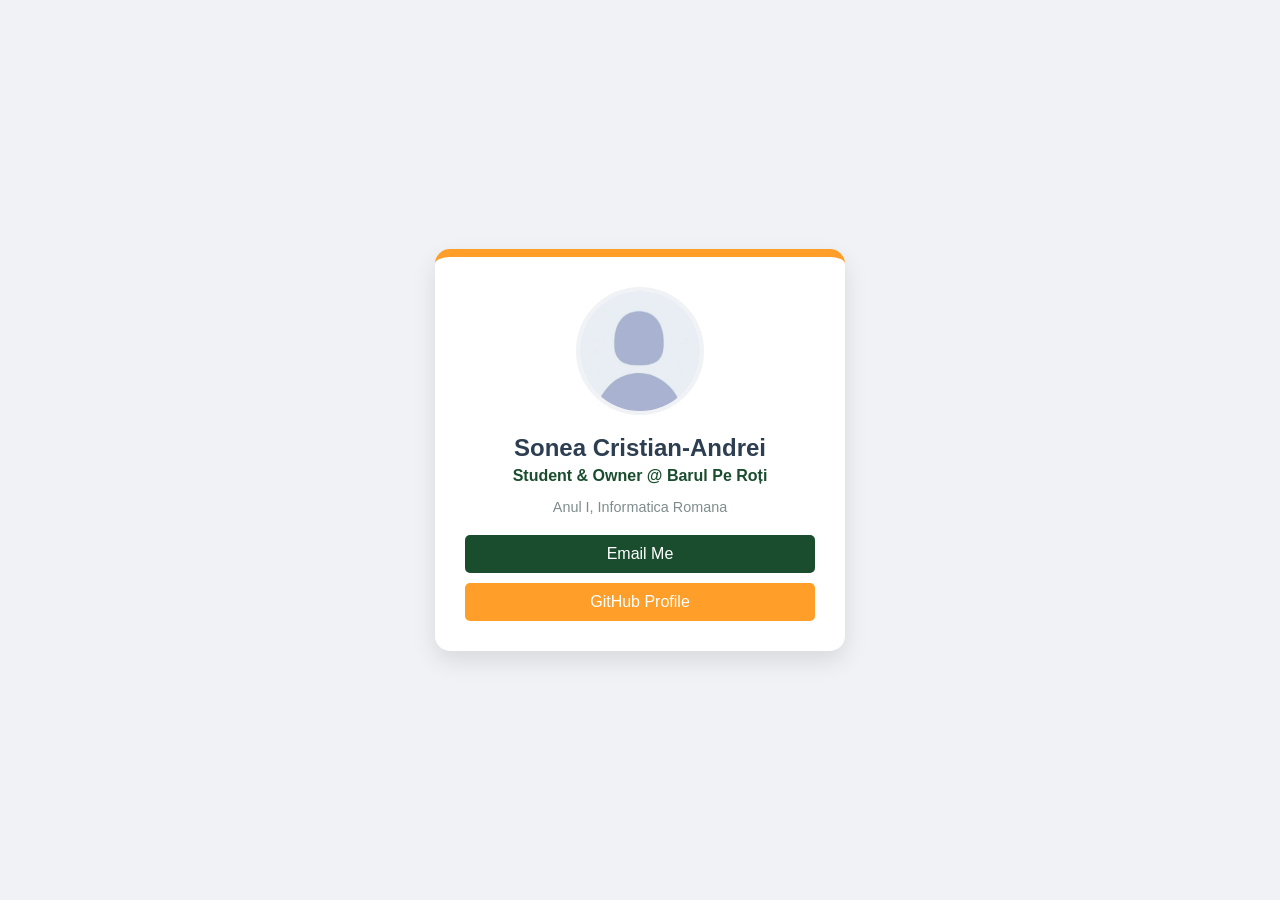
<file: card.html>
<!DOCTYPE html>
<html lang="en">
<head>
    <meta charset="UTF-8">
    <meta name="viewport" content="width=device-width, initial-scale=1.0">
    <title>Personal Card</title>
    <link rel="stylesheet" href="card.css">
</head>
<body>
    <div id="profile-card">
        <img src="pfp.jpg" alt="Profile Portrait">
        <h2 class="full-name">Sonea Cristian-Andrei</h2>
        <p class="specialization">Student & Owner @ Barul Pe Roți</p>
        <p class="year">Anul I, Informatica Romana</p>
        <div class="links-container">
            <a href="mailto:cristian.sonea06@e-uvt.ro" class="contact-link email">Email Me</a>
            <a href="https://github.com/soneaandrei" target="_blank" class="contact-link github">GitHub Profile</a>
        </div>
    </div>
</body>
</html>
</file>
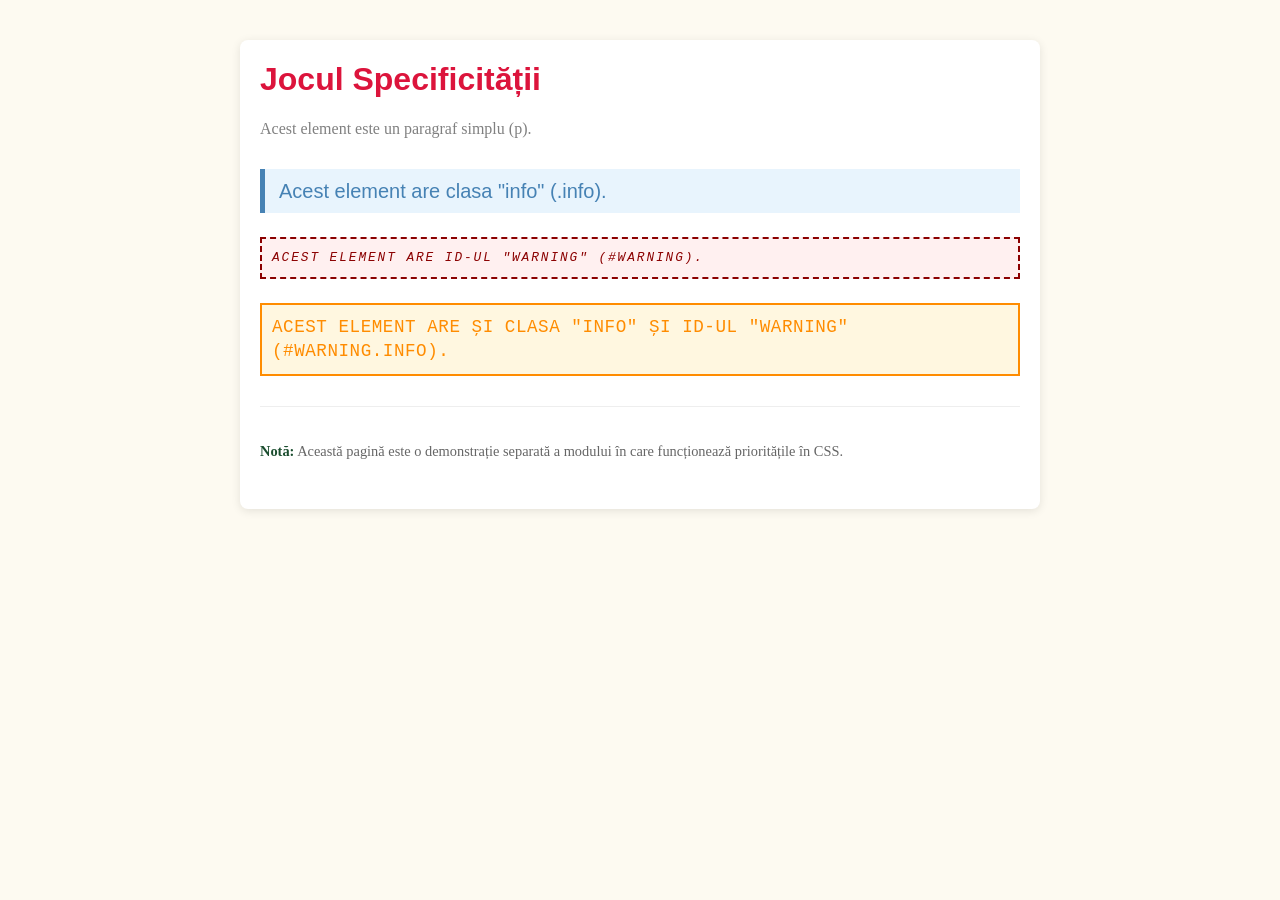
<file: specifity.html>
<!DOCTYPE html>
<html lang="en">

<head>
    <meta charset="UTF-8">
    <title>Specificity Game</title>
    <link rel="stylesheet" href="style.css">
    <style>
        h1 {
            color: crimson;
        }

        p {

            color: gray;
            font-size: 1rem;
            font-family: Georgia, serif;
            line-height: 1.4;
            padding: 4px 0;
        }

        .info {
            color: steelblue;
            font-size: 1.25rem;
            background-color: #e8f4fd;
            padding: 8px 14px;
            border-left: 5px solid steelblue;
            font-family: Arial, sans-serif;
        }

        #warning {
            color: darkred;
            font-size: 0.8rem;
            font-style: italic;
            text-transform: uppercase;
            letter-spacing: 0.15em;
            border: 2px dashed darkred;
            padding: 10px;
            background-color: #fff0f0;
            font-family: 'Courier New', monospace;
        }

        #warning.info {
            color: darkorange;
            background-color: #fff7e0;
            border: 2px solid darkorange;
            font-size: 1.1rem;
            font-style: normal;
            letter-spacing: 0.03em;
        }
    </style>
</head>

<body>
    <div style="max-width: 800px; margin: 40px auto; padding: 20px; background: white; border-radius: 8px; box-shadow: 0 2px 10px rgba(0,0,0,0.1); font-family: sans-serif;">
        <h1>Jocul Specificității</h1>
        <p>Acest element este un paragraf simplu (p).</p>

        <p class="info">Acest element are clasa "info" (.info).</p>

        <p id="warning">Acest element are ID-ul "warning" (#warning).</p>

        <p class="info" id="warning">Acest element are și clasa "info" și ID-ul "warning" (#warning.info).</p>

        <hr style="margin: 30px 0; border: 0; border-top: 1px solid #eee;">
        <p style="font-size: 0.9rem; color: #666;">
            <strong>Notă:</strong> Această pagină este o demonstrație separată a modului în care funcționează prioritățile în CSS.
        </p>
    </div>
</body>

</html>
</file>
<file: card.css>
body {
    background-color: #f0f2f5;
    display: flex;
    justify-content: center;
    align-items: center;
    height: 100vh;
    margin: 0;
    font-family: 'Segoe UI', Tahoma, Geneva, Verdana, sans-serif;
}

#profile-card {
    background: white;
    width: 350px;
    padding: 30px;
    border-radius: 15px;
    box-shadow: 0 10px 25px rgba(0,0,0,0.1);
    text-align: center;
    border-top: 8px solid #ff9f29;
}

.full-name {
    color: #2c3e50;
    margin: 15px 0 5px 0;
    font-size: 1.5rem;
}

.specialization {
    color: #1a4d2e;
    font-weight: bold;
    margin: 5px 0;
}

.year {
    color: #7f8c8d;
    font-size: 0.9rem;
    margin-bottom: 20px;
}

.links-container {
    display: flex;
    flex-direction: column;
    gap: 10px;
}

.contact-link {
    text-decoration: none;
    padding: 10px;
    border-radius: 5px;
    font-weight: 500;
    transition: transform 0.2s;
}

.contact-link:hover {
    transform: scale(1.02);
}

.email {
    background-color: #1a4d2e;
    color: white;
}

.github {
    background-color: #ff9f29;
    color: white;
}

#card-footer {
    margin-top: 25px;
    font-size: 0.75rem;
    color: #bdc3c7;
}

img {
    width: 120px;
    height: 120px;
    border-radius: 50%;
    object-fit: cover;
    border: 4px solid #f0f2f5;
}
</file>
<file: style.css>
:root {
    --primary-color: #1a4d2e;
    --secondary-color: #ff9f29;
    --accent-color: #00af91;
    --text-color: #2c3333;
    --light-bg: #fdfaf1;
    --white: #ffffff;
    --border-color: #e0d8c0;
}

* {
    box-sizing: border-box;
    margin: 0;
    padding: 0;
}

body {
    font-family: 'Segoe UI', system-ui, -apple-system, sans-serif;
    line-height: 1.7;
    color: var(--text-color);
    background-color: var(--light-bg);
}

h1, h2, h3 {
    margin-bottom: 1rem;
    color: var(--primary-color);
    line-height: 1.2;
}

p {
    margin-bottom: 1.5rem;
}

strong {
    color: var(--primary-color);
    font-weight: 700;
}

section ul {
    margin-left: 1.5rem;
    margin-bottom: 1.5rem;
}

section li {
    margin-bottom: 0.8rem;
}

.skip-link {
    position: absolute;
    top: -40px;
    left: 0;
    background: #000;
    color: white;
    padding: 10px;
    z-index: 100;
    transition: top 0.3s;
}

.skip-link:focus {
    top: 0;
}

header {
    background: linear-gradient(rgba(26, 77, 46, 0.8), rgba(26, 77, 46, 0.8)), url('tropical_cocktail_banner_1778663824799.png');
    background-size: cover;
    background-position: center;
    color: var(--white);
    padding: 5rem 1rem;
    text-align: center;
}

header h1 {
    color: var(--white);
    margin-bottom: 0;
}

nav {
    background: var(--secondary-color);
    position: sticky;
    top: 0;
    z-index: 10;
}

nav ul {
    list-style: none;
    display: flex;
    justify-content: center;
    flex-wrap: wrap;
}

nav ul li a {
    color: var(--white);
    text-decoration: none;
    padding: 1rem 1.5rem;
    display: block;
    font-weight: 500;
    transition: background 0.3s;
}

nav ul li a:hover {
    background: rgba(255, 255, 255, 0.1);
}

main {
    max-width: 1000px;
    margin: 2rem auto;
    padding: 2.5rem;
    background: var(--white);
    border-radius: 8px;
    box-shadow: 0 4px 15px rgba(0, 0, 0, 0.05);
}

section {
    margin-bottom: 3rem;
    padding-bottom: 2rem;
}

section:last-child {
    margin-bottom: 0;
    padding-bottom: 0;
    border-bottom: none;
}

table {
    width: 100%;
    border-collapse: collapse;
    margin: 1.5rem 0;
}

th, td {
    padding: 1rem;
    text-align: left;
    border-bottom: 1px solid var(--border-color);
}

th {
    background-color: #f8f9fa;
    font-weight: 600;
}

tbody tr:nth-child(even) {
    background-color: #fcfcfc;
}

tbody tr:hover {
    background-color: #f1f8ff;
}

caption {
    font-weight: bold;
    padding: 1rem;
    font-size: 1.1rem;
}

fieldset {
    border: 1px solid var(--border-color);
    padding: 2rem;
    border-radius: 8px;
}

legend {
    font-weight: bold;
    padding: 0 10px;
}

.form-group {
    margin-bottom: 1.5rem;
}

label {
    display: block;
    margin-bottom: 0.5rem;
    font-weight: 600;
}

input, select, textarea {
    width: 100%;
    padding: 0.8rem;
    border: 1px solid var(--border-color);
    border-radius: 4px;
    font-family: inherit;
}

input:focus, textarea:focus {
    outline: none;
    border-color: var(--accent-color);
    box-shadow: 0 0 0 3px rgba(39, 174, 96, 0.1);
}

button {
    background: var(--accent-color);
    color: white;
    padding: 1rem 2rem;
    border: none;
    border-radius: 4px;
    cursor: pointer;
    font-size: 1rem;
    font-weight: 600;
    transition: transform 0.2s, background 0.3s;
}

button:hover {
    background: #219150;
    transform: translateY(-2px);
}

footer {
    text-align: center;
    padding: 3rem;
    color: #666;
    font-size: 0.9rem;
}


a:focus, button:focus, select:focus, input:focus, textarea:focus {
    outline: 3px solid var(--accent-color);
    outline-offset: 2px;
}


.cocktail-grid {
    display: grid;
    grid-template-columns: repeat(auto-fit, minmax(280px, 1fr));
    gap: 2rem;
    margin-top: 1.5rem;
}

.cocktail-card {
    background: var(--white);
    border: 1px solid var(--border-color);
    border-radius: 8px;
    overflow: hidden;
    box-shadow: 0 4px 6px rgba(0, 0, 0, 0.05);
    transition: transform 0.3s ease, box-shadow 0.3s ease;
    display: flex;
    flex-direction: column;
}

.cocktail-card:hover {
    transform: translateY(-5px);
    box-shadow: 0 8px 15px rgba(0, 0, 0, 0.1);
}

.cocktail-img {
    width: 100%;
    height: 200px;
    object-fit: cover;
}

.cocktail-info {
    padding: 1.5rem;
    display: flex;
    flex-direction: column;
    flex-grow: 1;
}

.cocktail-info h3 {
    margin-bottom: 0.5rem;
    color: var(--primary-color);
}

.cocktail-info p {
    font-size: 0.95rem;
    color: var(--text-color);
    margin-bottom: 1rem;
    flex-grow: 1;
}

.badge {
    align-self: flex-start;
    background-color: var(--accent-color);
    color: white;
    padding: 0.25rem 0.75rem;
    font-size: 0.8rem;
    font-weight: 600;
    border-radius: 50px;
}
</file>
